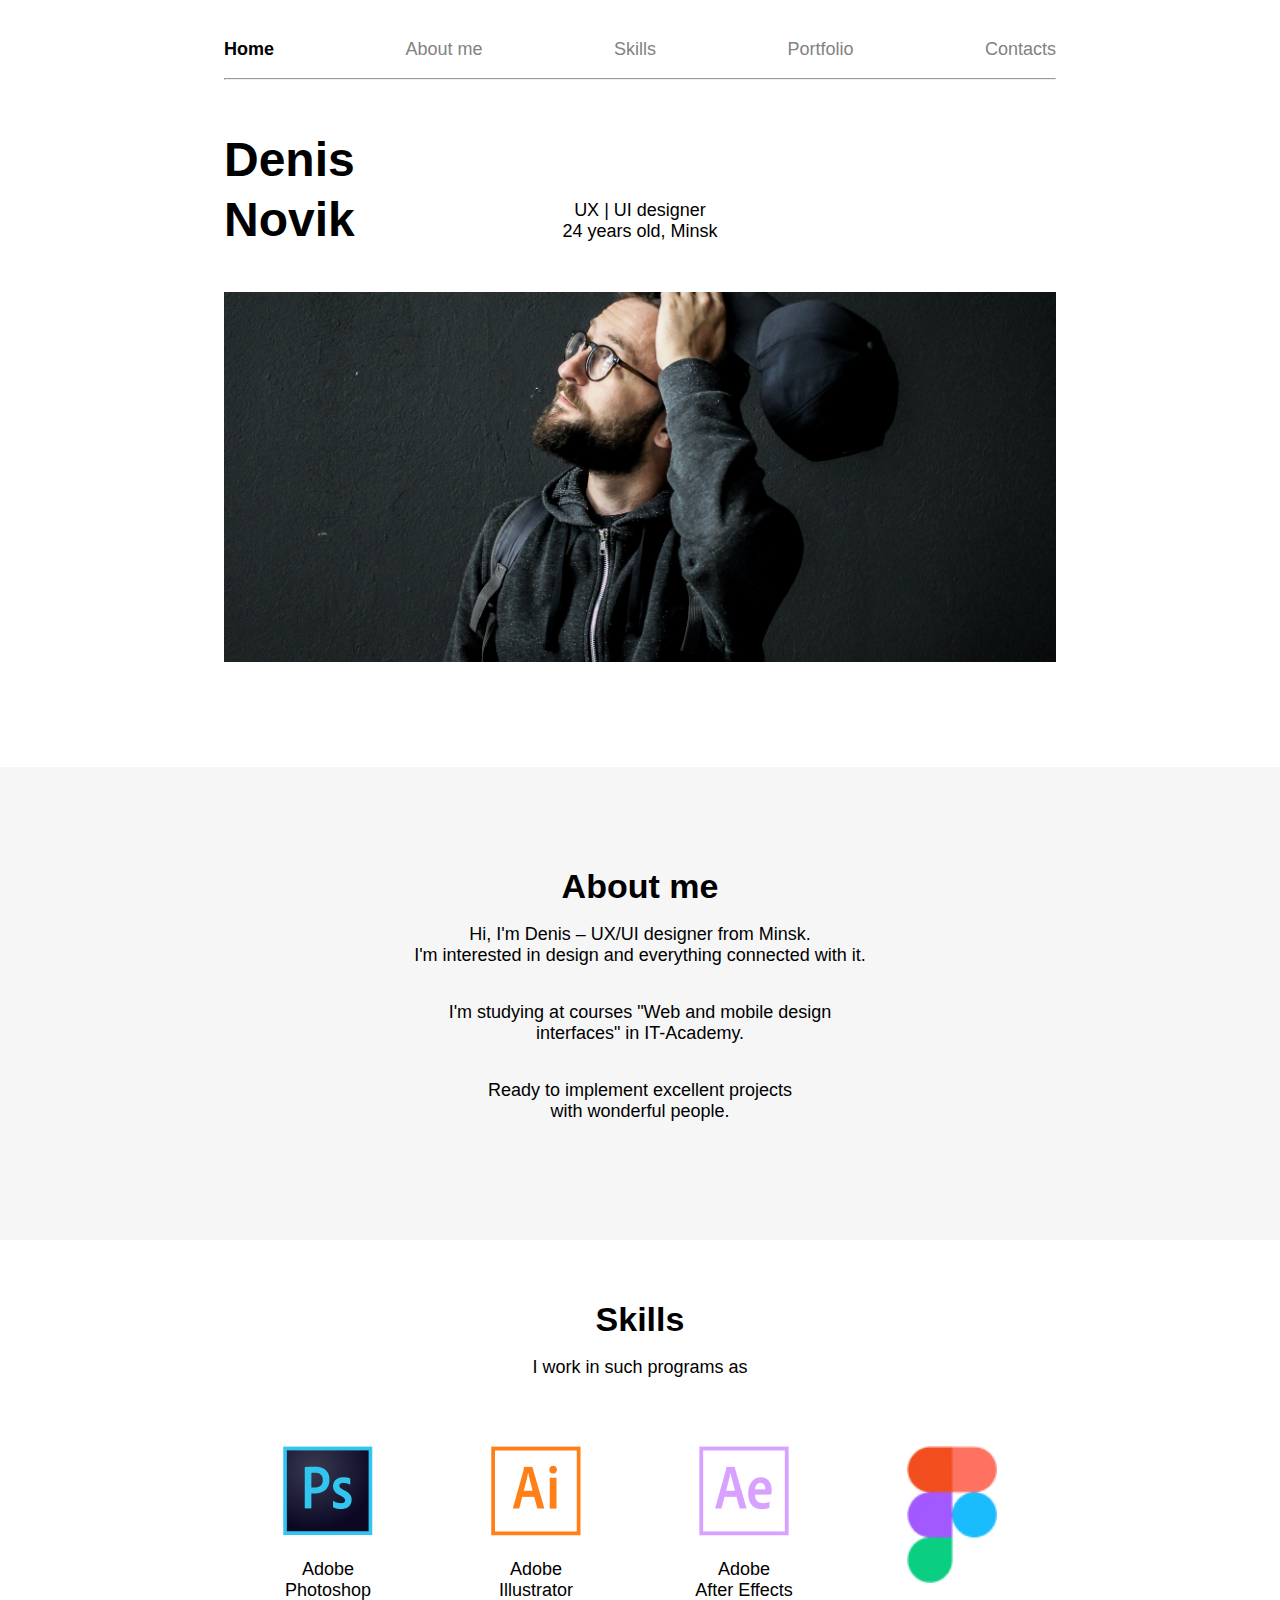
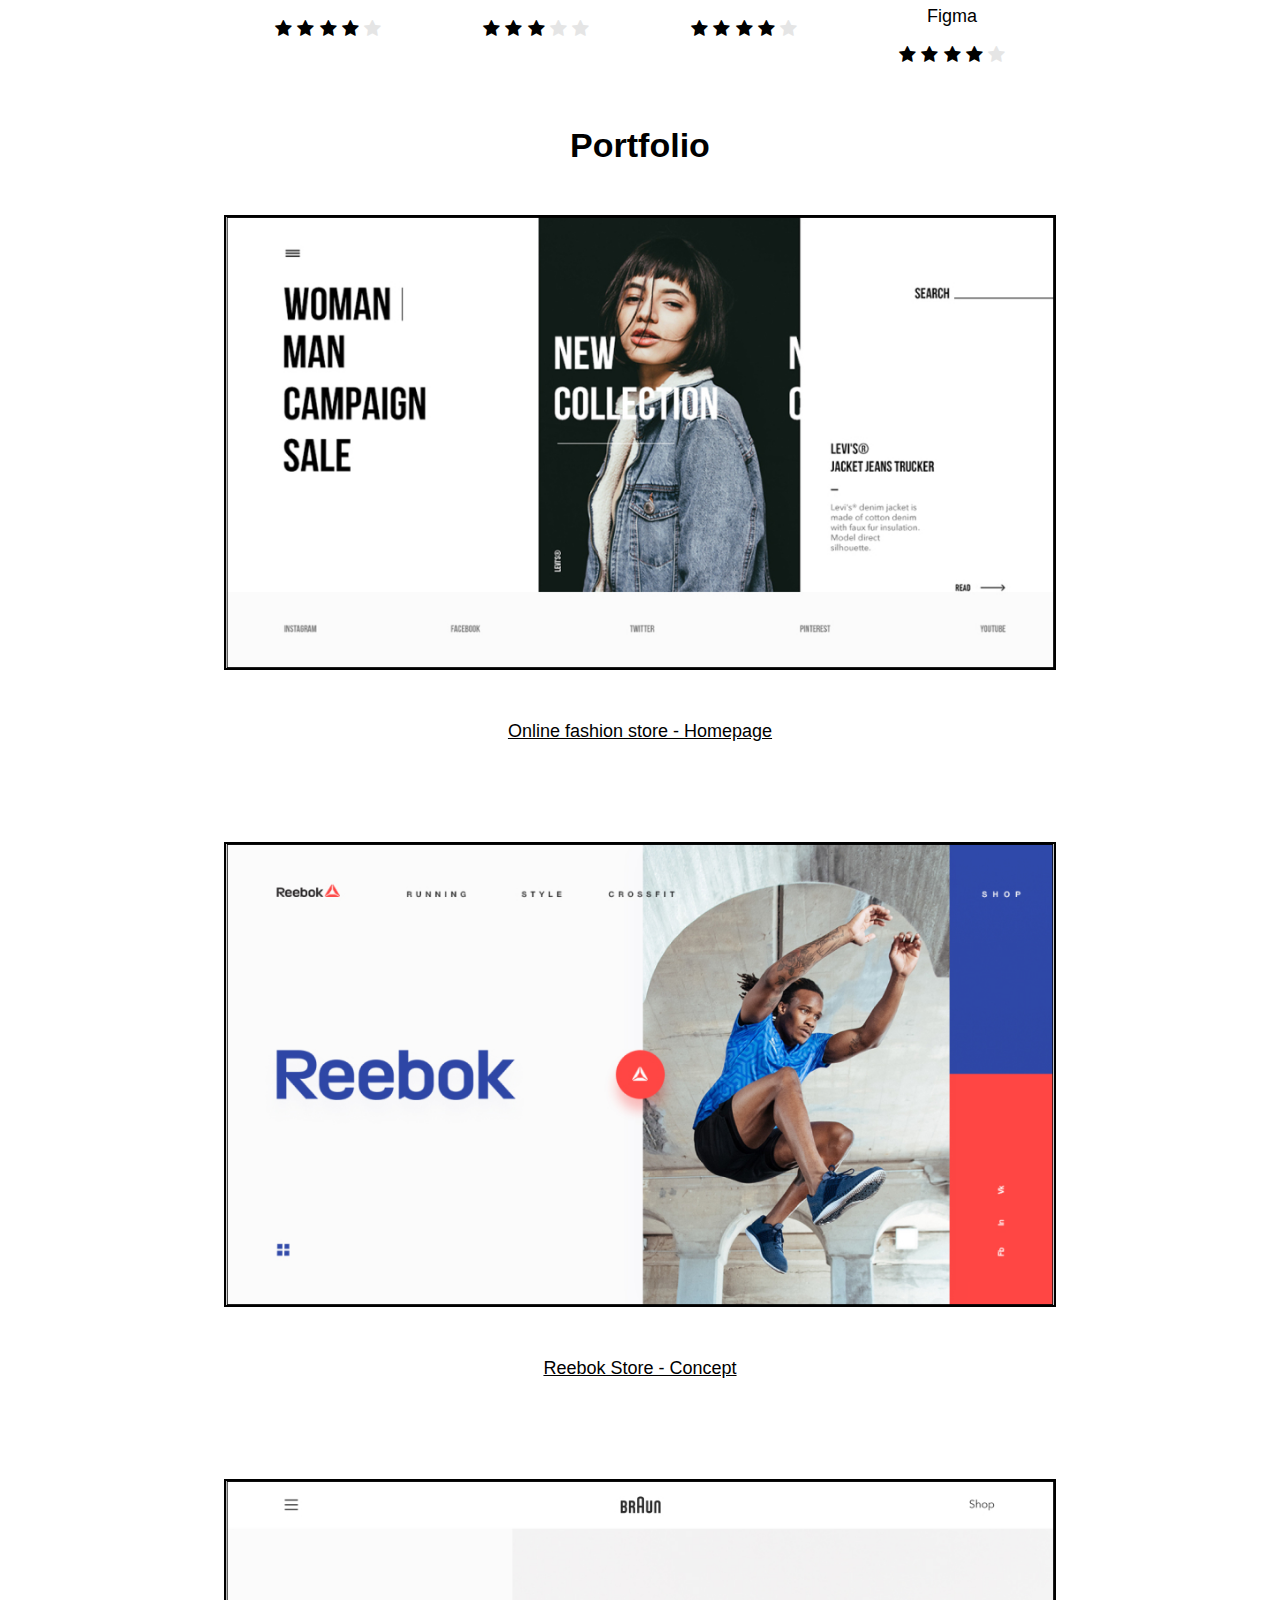
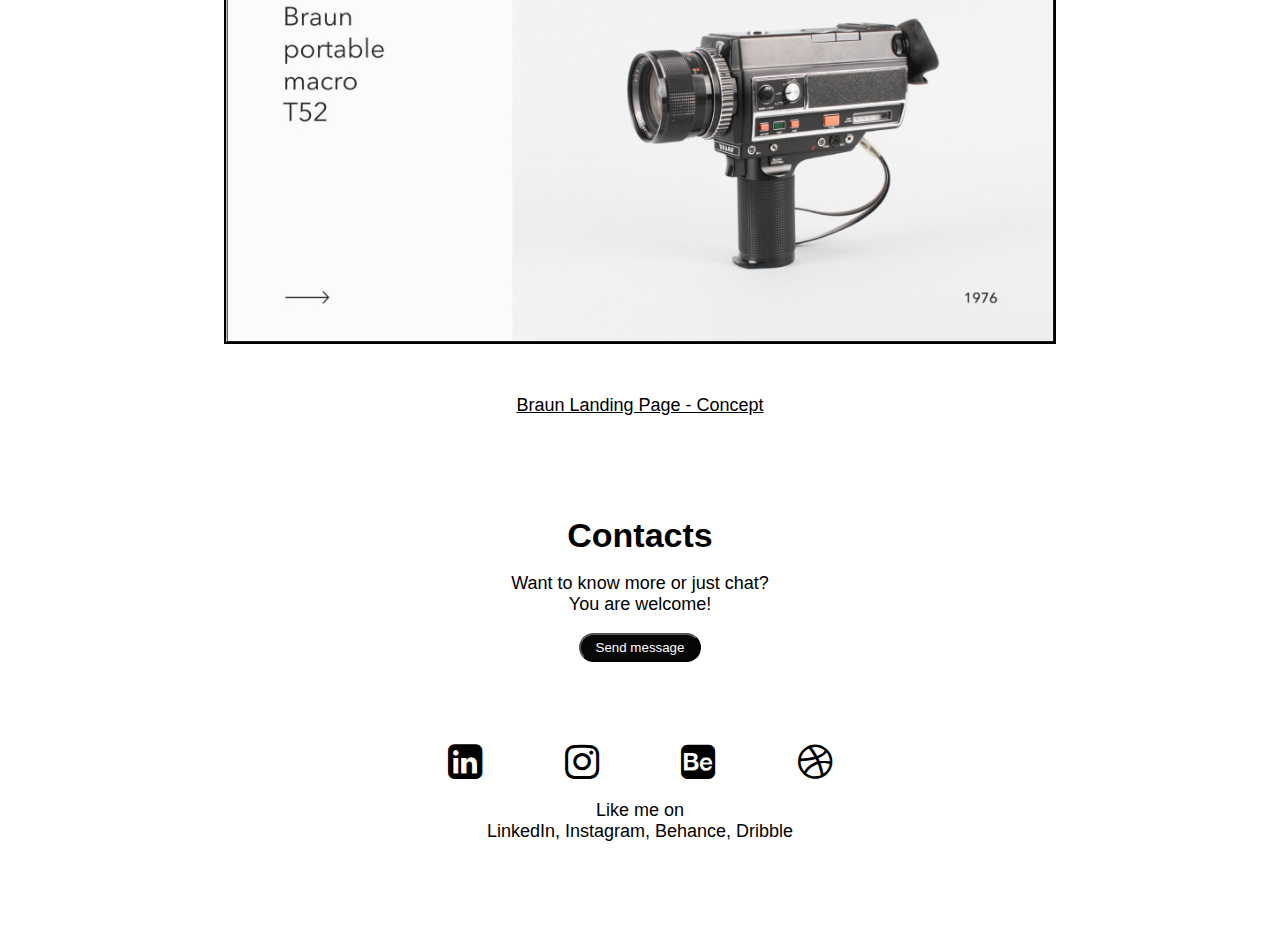
<file: Lab1&2/index.html>
<!DOCTYPE html>
<html lang="en">
    <head>
        <meta charset="UTF-8" />
        <meta http-equiv="X-UA-Compatible" content="IE=edge" />
        <meta name="viewport" content="width=device-width, initial-scale=1.0" />
        <link
        rel="stylesheet"
        href="https://cdnjs.cloudflare.com/ajax/libs/font-awesome/4.7.0/css/font-awesome.min.css"
        />
        <link rel="stylesheet" href="./styles.css" />
        <title> Lab 1-2 ITMO - No2</title>
    </head>
    <body>
        <header>
            <div class="container">
                <div class="nav">
                    <ul class="nav-list">
                        <li class="nav-list__item">
                            <a
                                class="nav-list__item--link page-checked"
                                href="#"
                                >Home</a
                            >
                        </li>
                        <li class="nav-list__item">
                            <a class="nav-list__item--link" href="#about"
                                >About me</a
                            >
                        </li>
                        <li class="nav-list__item">
                            <a class="nav-list__item--link" href="#skills"
                                >Skills</a
                            >
                        </li>
                        <li class="nav-list__item">
                            <a class="nav-list__item--link" href="#portfolio"
                                >Portfolio</a
                            >
                        </li>
                        <li class="nav-list__item">
                            <a class="nav-list__item--link" href="#contacts"
                                >Contacts</a
                            >
                        </li>
                    </ul>
                </div>
                <hr />
            </div>
        </header>
        <main>
            <sesion class="me">
                <div class="container">
                    <div class="row">
                        <div class="me__name-box">
                            <p class="me__name">Denis Novik</p>
                        </div>
                        <div class="me__des-box">
                            <p class="me__des">
                                UX | UI designer <br />24 years old, Minsk
                            </p>
                        </div>
                    </div>
                    <img src="assets/me.jpg" alt="" class="me-image" />
                </div>
            </sesion>
            <sesion class="about" id="about">
                <div class="container-fluid">
                    <div class="about-box">
                        <h1 class="about__title title">About me</h1>
                        <div class="about__items">
                            <p class="about__item">
                                Hi, I'm Denis – UX/UI designer from Minsk.<br />I'm
                                interested in design and everything connected
                                with it.
                            </p>
                            <p class="about__item">
                                I'm studying at courses "Web and mobile design
                                <br />interfaces" in IT-Academy.
                            </p>
                            <p class="about__item">
                                Ready to implement excellent projects<br />
                                with wonderful people.
                            </p>
                        </div>
                    </div>
                </div>
            </sesion>
            <sesion class="skills" id="skills">
                <div class="container skill-box">
                    <h1 class="skills__title title">Skills</h1>
                    <p class="skills__des">I work in such programs as</p>
                    <div class="row">
                        <div class="col-3">
                            <div class="skill-item">
                                <img
                                    src="assets/ps.png"
                                    alt="photoshop"
                                    class="skill-item__image"
                                />
                                <p class="skill-item__des">
                                    Adobe<br />Photoshop
                                </p>
                                <div class="skill-item__rating">
                                    <span class="fa fa-star checked"></span>
                                    <span class="fa fa-star checked"></span>
                                    <span class="fa fa-star checked"></span>
                                    <span class="fa fa-star checked"></span>
                                    <span class="fa fa-star"></span>
                                </div>
                            </div>
                        </div>
                        <div class="col-3">
                            <div class="skill-item">
                                <img
                                    src="assets/ai.jpg"
                                    alt="ai"
                                    class="skill-item__image"
                                />
                                <p class="skill-item__des">
                                    Adobe<br />Illustrator
                                </p>
                                <div class="skill-item__rating">
                                    <span class="fa fa-star checked"></span>
                                    <span class="fa fa-star checked"></span>
                                    <span class="fa fa-star checked"></span>
                                    <span class="fa fa-star"></span>
                                    <span class="fa fa-star"></span>
                                </div>
                            </div>
                        </div>
                        <div class="col-3">
                            <div class="skill-item">
                                <img
                                    src="assets/ae.jpg"
                                    alt="ae"
                                    class="skill-item__image"
                                />
                                <p class="skill-item__des">
                                    Adobe<br />After Effects
                                </p>
                                <div class="skill-item__rating">
                                    <span class="fa fa-star checked"></span>
                                    <span class="fa fa-star checked"></span>
                                    <span class="fa fa-star checked"></span>
                                    <span class="fa fa-star checked"></span>
                                    <span class="fa fa-star"></span>
                                </div>
                            </div>
                        </div>
                        <div class="col-3">
                            <div class="skill-item">
                                <img
                                    src="assets/fm.jpg"
                                    alt="figma"
                                    class="skill-item__image"
                                />
                                <p class="skill-item__des">Figma</p>
                                <div class="skill-item__rating">
                                    <span class="fa fa-star checked"></span>
                                    <span class="fa fa-star checked"></span>
                                    <span class="fa fa-star checked"></span>
                                    <span class="fa fa-star checked"></span>
                                    <span class="fa fa-star"></span>
                                </div>
                            </div>
                        </div>
                    </div>
                </div>
            </sesion>
            <sesion class="portfolio" id="portfolio">
                <div class="container">
                    <h1 class="portfolio__title title">Portfolio</h1>
                    <div class="portfolio-item">
                        <img
                            src="assets/portfolio1.jpg"
                            alt="portfolio1"
                            class="portfolio-item__image"
                        />
                        <a href="#" class="portfolio-item--link"
                            >Online fashion store - Homepage</a
                        >
                    </div>
                    <div class="portfolio-item">
                        <img
                            src="assets/portfolio2.jpg"
                            alt="portfolio2"
                            class="portfolio-item__image"
                        />
                        <a href="#" class="portfolio-item--link"
                            >Reebok Store - Concept</a
                        >
                    </div>
                    <div class="portfolio-item">
                        <img
                            src="assets/portfolio3.jpg"
                            alt="portfolio3"
                            class="portfolio-item__image"
                        />
                        <a href="#" class="portfolio-item--link"
                            >Braun Landing Page - Concept</a
                        >
                    </div>
                </div>
            </sesion>
            <section class="contacts" id="contacts">
                <div class="container-fluid">
                    <h1 class="contacts__title title">Contacts</h1>
                    <p class="contacts__des">
                        Want to know more or just chat?<br />You are welcome!
                    </p>
                    <button class="btn">Send message</button>
                </div>
            </section>
        </main>
        <footer>
            <section class="footer">
                <ul class="footter__social-list">
                    <li class="footter__social-list-item">
                        <a href=""
                            ><i
                                class="fa fa-linkedin-square"
                                aria-hidden="true"
                            ></i
                        ></a>
                    </li>
                    <li class="footter__social-list-item">
                        <a href=""><i class="fa fa-instagram"></i></a>
                    </li>
                    <li class="footter__social-list-item">
                        <a href=""
                            ><i
                                class="fa fa-behance-square"
                                aria-hidden="true"
                            ></i
                        ></a>
                    </li>
                    <li class="footter__social-list-item">
                        <a href=""
                            ><i class="fa fa-dribbble" aria-hidden="true"></i
                        ></a>
                    </li>
                </ul>
                <p class="footter__des">
                    Like me on<br />LinkedIn, Instagram, Behance, Dribble
                </p>
            </section>
        </footer>
    </body>
</html>
</file>
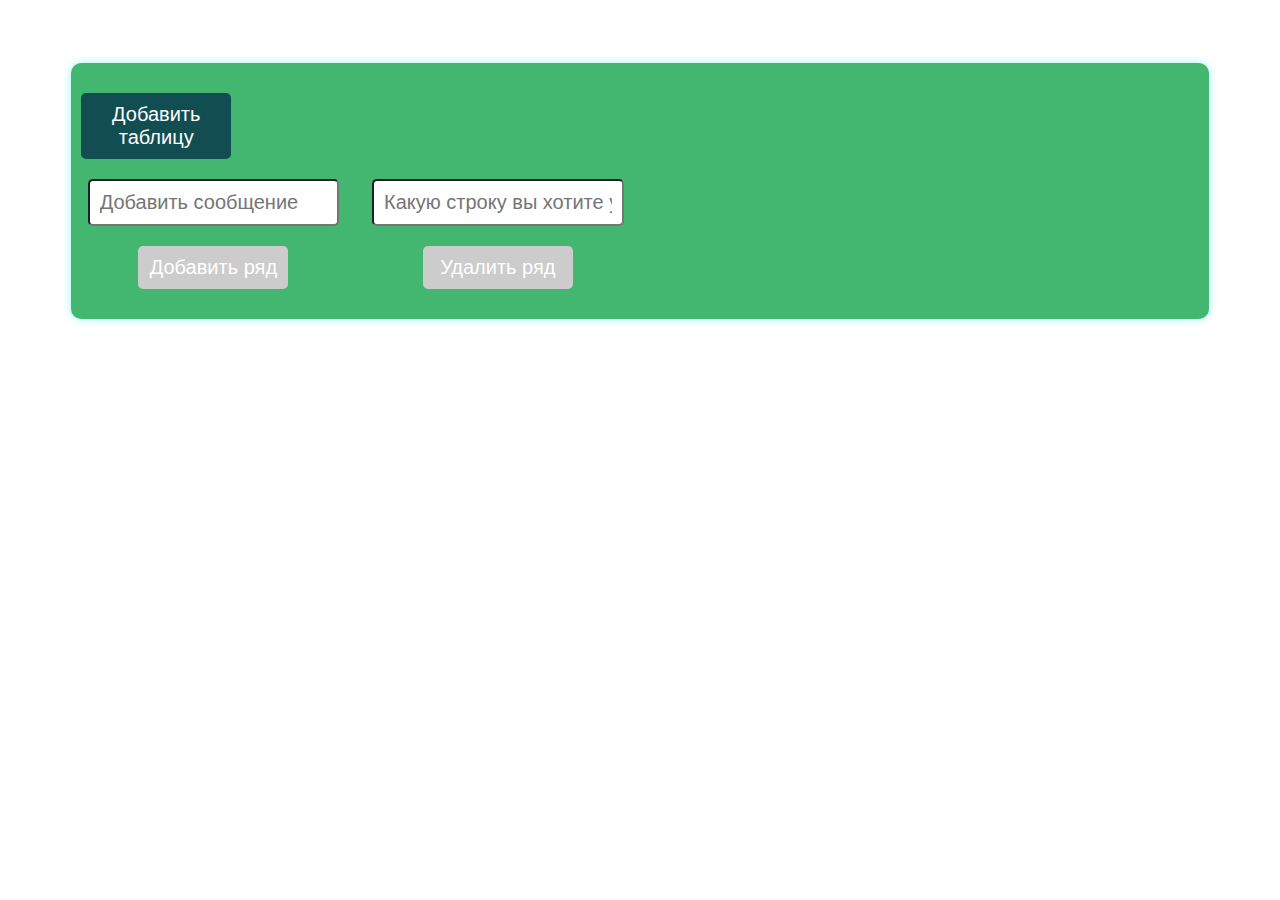
<file: Lab3/index.html>
<!DOCTYPE html>
<html lang="en">
    <head>
        <meta charset="UTF-8" />
        <meta http-equiv="X-UA-Compatible" content="IE=edge" />
        <meta name="viewport" content="width=device-width, initial-scale=1.0" />
        <link rel="stylesheet" href="css/styles.css" />
        <title>Lab 3 ITMO</title>
    </head>
    <body>
        <div id="toast"></div>
        <div id="root">
            <div class="left">
                <button onclick="createTable()">Добавить таблицу</button>
                <div class="btns">
                    <div class="btn1">
                    <div>
                        <input
                            type="text"
                            id="message"
                            placeholder="Добавить сообщение" />
                    </div>

                    <button
                        id="btn-add"
                        onclick="addRow()"
                        onsubmit="addRow()"
                        disabled>
                        Добавить ряд
                    </button>
                    </div>
                    <div class="btn2">
                    <div>
                        <input
                            type="text"
                            id="number"
                            placeholder="Какую строку вы хотите удалить?" />
                    </div>
                    <button id="btn-delete" onclick="deleteRow()" disabled>
                        Удалить ряд
                    </button>
                    </div>  
                </div>
            </div>
            <div class="right" id="right"></div>
        </div>
        <script src="index.js"></script>
    </body>
</html>
</file>
<file: Lab1&2/styles.css>
/* base */
:root {
    --text-color: black;
    --background-color: #fff;
}

* {
    box-sizing: inherit;
}
html {
    font-size: 62.5%;
    box-sizing: border-box;
    text-align: center;
}
body {
    background-color: var(--background-color);
    font-family: "Gilroy-Bold", sans-serif;
    font-size: 1.8rem;
    color: var(--text-color);
    margin: 0;
    padding: 0;
}
.title {
    font-size: 3.4rem;
    font-weight: 700;
    padding: 0;
    margin: 0;
}
img {
    width: 100%;
    height: auto;
}
section {
    margin-bottom: 10rem;
}
.btn {
    border-radius: 2rem;
    background-color: #070707;
    color: var(--background-color);
    padding: 0.5rem 1.5rem;
}
.container {
    margin: 0 auto;
    width: 65%;
    padding: 0;
}
.container-fluid {
    margin: 0 auto;
    width: 100%;
    padding: 0;
}
/* end base */
/* main */
.main {
    margin: 0;
    padding: 0;
}
header {
    background-color: var(--background-color) !important;
}
.header {
    height: 120px;
}

/* nav style */
.nav-list {
    display: flex;
    justify-content: space-between;
    align-items: center;
    height: 100%;
    list-style: none;
    padding: 2rem 0 0 0;
}
.nav-list__item,
.nav-list__item--link {
    text-decoration: none;
    color: #828282;
    line-height: 2.2rem;
}
.page-checked {
    color: var(--text-color);
    font-weight: bold;
}

hr {
    margin: 0;
    padding: 0;
}

/* me */
.me {
    height: 100vh;
}
.row {
    display: flex;
    flex-wrap: wrap;
    margin-top: 5rem;
    justify-content: space-between;
}

.me__name-box {
    width: 20%;
    margin: 0;
    padding: 0;
}
.me__name {
    position: absolute;
    text-align: left;
    font-weight: 700;
    font-size: 4.8rem;
    line-height: 6rem;
    width: 10%;
    padding: 0;
    margin: 0;
}
.me__des {
    padding: 2rem 0 0 0;
    margin: 0;
}
.me__des-box {
    display: flex;
    width: 100%;
    margin: 5rem auto;
    padding: 0;
    align-self: flex-end;
    justify-content: center;
}
.me-image {
    object-fit: cover;
    height: 37rem;
}

/* about me */
.about-box {
    margin: 100px 0 0 0;
    padding: 100px 0;
    background-color: #f6f6f6;
}
.about__items {
    display: flex;
    flex-direction: column;
    margin: 0 auto;
    padding: 0;
}

/* skills */
.checked {
    color: black;
}
.col-3 {
    width: 25%;
}
.skill-item img {
    width: 9rem;
}
span {
    color: #e5e5e5;
}

.skill-item_des {
    height: 5rem;
}
.skill-box {
    display: flex;
    flex-direction: column;
    padding: 6rem 0;
}

.portfolio-item {
    margin: 5rem 0;
    padding-bottom: 5rem;
}
.portfolio-item--link {
    /* text-decoration: none; */
    color: var(--text-color);
    line-height: 2.2rem;
}
.portfolio-item img {
    border: 2px solid var(--text-color);
    margin-bottom: 4.5rem;
}

section.contacts {
    margin-bottom: 8rem;
}

/* contacts */
footter {
    margin-top: 1rem;
    margin: 0;
}
.footter__social-list {
    padding: 0;
    margin: 0 auto;
    width: 30%;
    list-style: none;
    display: flex;
    justify-content: space-between;
    align-items: center;
}
.footter__social-list-item .fa::before {
    font-size: 4rem;
    color: var(--text-color);
}

/* reponsive */
@media only screen and (max-width: 700px) {
    .nav-list {
        font-size: 1rem;
        gap: 0.2rem;
        flex-wrap: wrap;
    }
    .row {
        display: flex;
        flex-direction: column;
    }
    .col-3 {
        width: 100%;
    }
    .skill-item img {
        width: 15rem;
    }
    .me__name {
        position: relative;
    }
    .footter__social-list {
        width: 80%;
    }
}
@media only screen and (min-width: 700px) and (max-width: 1000px) {
    .row {
        display: flex;
        flex-wrap: wrap;
    }
    .col-3 {
        width: 40%;
    }
    .me__name-box {
        width: 100%;
        text-align: center;
    }
    .me__name {
        position: relative;
    }
    .skill-item img {
        width: 100%;
    }
    .footter__social-list {
        width: 60%;
    }
}
</file>
<file: Lab3/css/styles.css>
body{
    height: 100%;
    background-color: #fff;
    text-align: center;
}

#root{
    background-color: rgb(67, 183, 112);
    width: 90%;
    height: auto;
    box-shadow: #a4f4f4 0px 0px 10px 0px;
    padding: 0 auto;
    margin: 5% auto;
    border-radius: 10px;
    padding-top: 20px;
    padding-bottom: 20px;
    display: flex;
    flex-direction: row;
}

table{
    width: 80%;
    border-collapse: collapse;
    margin: 10px auto;
}
table tr{
    color: #fff;
    font-size: 20px;
}
table tr th{
    border: 1px solid #000;
    padding: 10px;
    text-align: center;
}
table tr td{
    border: 1px solid #000;
    padding: 10px;
    text-align: center;
}
button{
    background-color: rgb(17, 77, 81);
    color: #fff;
    border: none;
    padding: 10px;
    border-radius: 5px;
    margin: 10px;
    cursor: pointer;
    font-size: 20px;
    width: 150px;
}
button[disabled]{
    background-color: #ccc;
    cursor: not-allowed;
}
input{
    padding: 10px;
    border-radius: 5px;
    margin: 10px;
    font-size: 20px;
    width: 80%;
}

.btn1{
  width: 50%;
}
.btn2{
  width: 50%;
}
.left{
  width: 50%;
  display: flex;
  flex-direction: column;
  justify-content: flex-start;
}
.right{
  width: 50%;
}
.btns{
  display: flex;
  flex-direction: row;
  justify-content: flex-start;
}
#toast {
    position: fixed;
    bottom: 32px;
    right: 32px;
    z-index: 999999;
  }
.toast {
    display: flex;
    align-items: center;
    background-color: #FEFCED;
    border-radius: 2px;
    padding: 20px 0;
    min-width: 400px;
    max-width: 450px;
    border-left: 4px solid;
    box-shadow: 0 5px 8px rgba(1, 0, 0, 0.08);
    transition: all linear 0.3s;
  }
  
  @keyframes slideInLeft {
    from {
      opacity: 0;
      transform: translateX(calc(100% - 32px));
    }
    to {
      opacity: 1;
      transform: translateX(0);
    }
  }
  
  @keyframes fadeOut {
    to {
      opacity: 0;
    }
  }
  
  .toast--success {
    border-color: #47d864;
  }
  
  .toast--success .toast__icon {
    color: #47d864;
  }
  
  .toast--error {
    border-color: #ff623d;
  }
  
  .toast--error .toast__icon {
    color: #ff623d;
  }
  
  .toast + .toast {
    margin-top: 24px;
  }
  
  .toast__close {
    padding: 0 16px;
  }
  
  .toast__body {
    flex-grow: 1;
  }
  
  .toast__title {
    font-size: 16px;
    font-weight: 600;
    color: #333;
  }
  
  .toast__msg {
    font-size: 14px;
    color: #888;
    margin-top: 6px;
    line-height: 1.5;
  }
  
  .toast__close {
    font-size: 20px;
    color: rgba(0, 0, 0, 0.3);
    cursor: pointer;
  }
</file>
